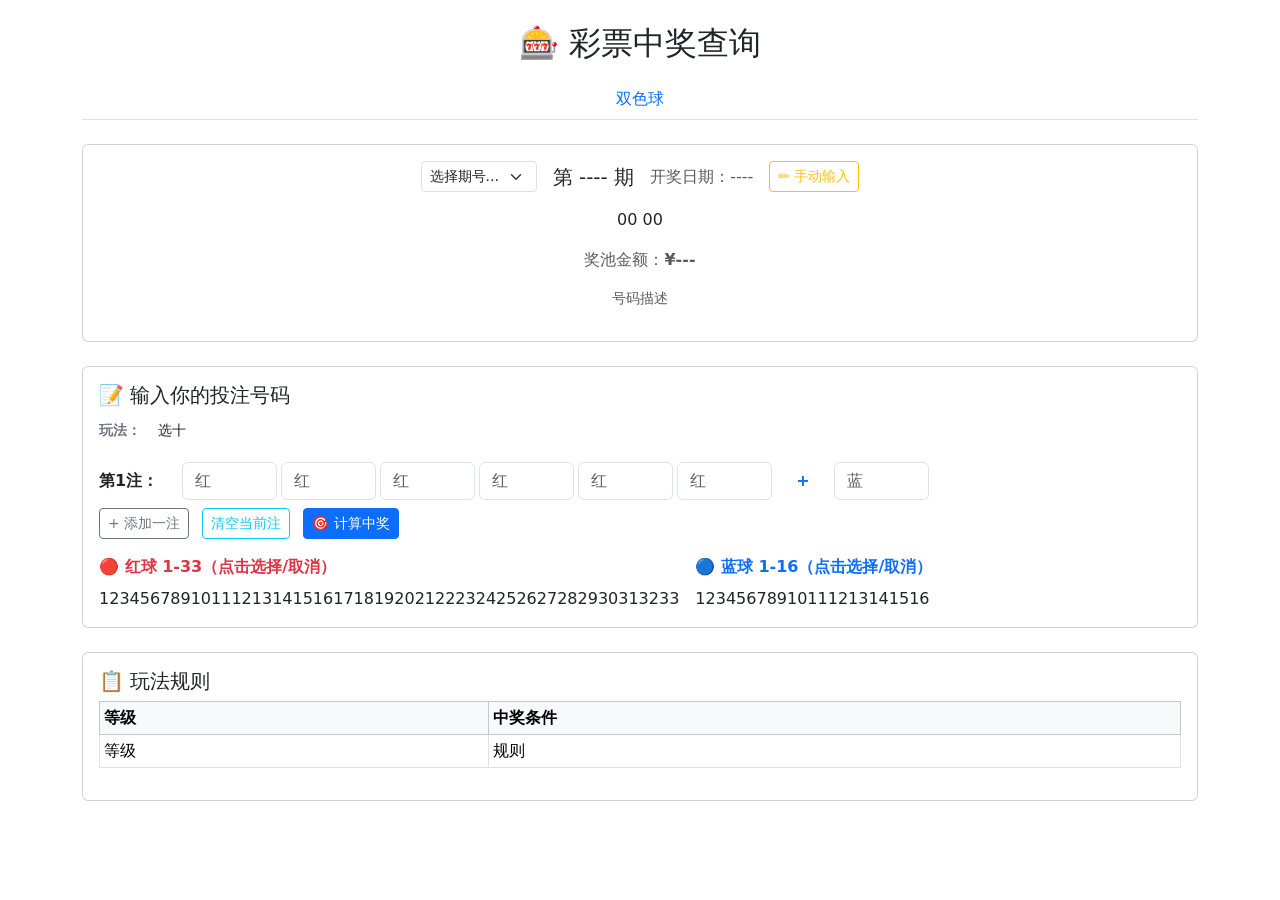
<file: src/main/resources/templates/lottery.html>
<!DOCTYPE html>
<html xmlns:th="http://www.thymeleaf.org" lang="zh-CN">
<head>
    <meta charset="UTF-8">
    <meta name="viewport" content="width=device-width, initial-scale=1.0">
    <title th:text="${currentType.name} + ' - 彩票中奖查询'">彩票中奖查询</title>
    <link href="https://cdn.jsdelivr.net/npm/bootstrap@5.3.3/dist/css/bootstrap.min.css" rel="stylesheet">
    <link rel="stylesheet" th:href="@{/css/lottery.css}">
</head>
<body>

<div class="container py-4">
    <h2 class="text-center mb-3">🎰 彩票中奖查询</h2>

    <!-- ==================== 彩种切换标签 ==================== -->
    <ul class="nav nav-tabs justify-content-center mb-4" id="lotteryTabs">
        <li class="nav-item" th:each="t : ${lotteryTypes}">
            <a class="nav-link" th:classappend="${t == currentType} ? 'active'"
               th:href="${t.pagePath}" th:text="${t.name}">双色球</a>
        </li>
    </ul>

    <!-- ==================== 开奖号码展示区 + 期号选择 ==================== -->
    <div class="card mb-4" id="drawSection">
        <div class="card-body text-center">
            <div class="d-flex justify-content-center align-items-center gap-3 mb-2 flex-wrap">
                <!-- 期号下拉选择 -->
                <select class="form-select form-select-sm" id="periodSelect" style="width:auto;"
                        onchange="onPeriodChange()">
                    <option value="">选择期号...</option>
                    <option th:each="p : ${periods}"
                            th:value="${p}"
                            th:text="${p}"
                            th:selected="${p == drawData.periodNo}">2025001</option>
                </select>
                <h5 class="card-title mb-0">
                    第 <span th:text="${drawData.periodNo}" id="periodNo">----</span> 期
                </h5>
                <span class="text-muted">
                    开奖日期：<span th:text="${drawData.drawDate}" id="drawDate">----</span>
                </span>
                <!-- 手动输入按钮 -->
                <button id="manualBtn" class="btn btn-outline-warning btn-sm" onclick="openManualModal()"
                        title="API 获取失败或数据有误时，可手动输入开奖号码">
                    ✏️ 手动输入
                </button>
                <span id="manualBadge" class="badge bg-warning text-dark" style="display:none;">
                    ⚠ 手动数据
                </span>
            </div>

            <!-- 开奖号码球（统一容器，JS 动态渲染红球+可选蓝球） -->
            <div class="ball-container my-3" id="drawBalls">
                <span class="ball ball-red" th:each="r : ${drawData.redBalls}" th:text="${r}">00</span>
                <span th:if="${drawData.blueBall != null}" class="ball ball-blue"
                      th:text="${drawData.blueBall}">00</span>
            </div>

            <p class="text-muted mt-2">
                奖池金额：<strong th:text="'¥' + ${drawData.poolAmount}" id="poolAmount">¥---</strong>
            </p>
            <p class="text-muted small" th:text="${ballDesc}">号码描述</p>
        </div>
    </div>

    <!-- ==================== 投注输入区 ==================== -->
    <div class="card mb-4">
        <div class="card-body">
            <h5 class="card-title">📝 输入你的投注号码</h5>
            <p class="text-muted small mb-2" th:text="${ballDesc}"></p>

            <!-- 快乐八玩法选择器（仅 KL8 显示，双色球不渲染） -->
            <div th:if="${!playStyles.isEmpty()}" class="play-style-bar mb-3">
                <div class="d-flex align-items-center gap-2 flex-wrap">
                    <span class="fw-bold text-secondary small">玩法：</span>
                    <div class="btn-group btn-group-sm" id="playStyleGroup" role="group">
                        <!-- 注意：Thymeleaf 3.x 不允许在 th:onclick 中使用字符串变量，
                             改为 data-* 属性传数据，原生 onclick 从 this.dataset 读取 -->
                        <button th:each="ps,iterStat : ${playStyles}"
                                type="button"
                                class="btn play-style-btn"
                                th:classappend="${iterStat.last} ? 'active'"
                                th:data-code="${ps.code}"
                                th:data-pick="${ps.pickCount}"
                                th:text="${ps.name}"
                                onclick="switchPlayStyle(this.dataset.code, parseInt(this.dataset.pick))">
                            选十
                        </button>
                    </div>
                </div>
            </div>

            <!-- 投注行容器（首行由 JS 按 ballConfig 动态生成） -->
            <div id="betRows"></div>

            <div class="mt-2">
                <button class="btn btn-outline-secondary btn-sm" onclick="addBetRow()">+ 添加一注</button>
                <button class="btn btn-outline-info btn-sm ms-2" onclick="clearActiveRow()">清空当前注</button>
                <button class="btn btn-primary btn-sm ms-2" onclick="calculatePrize()">🎯 计算中奖</button>
            </div>

            <!-- ==================== 球号点击选择器（JS 动态生成） ==================== -->
            <div class="ball-selector mt-3" id="ballSelectorContainer"></div>
        </div>
    </div>

    <!-- ==================== 中奖结果区 ==================== -->
    <div class="card mb-4" id="resultSection" style="display:none;">
        <div class="card-body">
            <h5 class="card-title">🏆 中奖结果</h5>
            <div id="resultContent"></div>
        </div>
    </div>

    <!-- ==================== 玩法规则 ==================== -->
    <div class="card mb-4">
        <div class="card-body">
            <h5 class="card-title">📋 玩法规则</h5>
            <table class="table table-sm table-bordered">
                <thead class="table-light">
                <tr><th>等级</th><th>中奖条件</th></tr>
                </thead>
                <tbody id="rulesTableBody">
                <tr th:each="entry : ${rules}">
                    <td th:text="${entry.key}">等级</td>
                    <td th:text="${entry.value}">规则</td>
                </tr>
                </tbody>
            </table>
        </div>
    </div>
</div>
<!-- container 结束 -->

<!-- ==================== 手动输入开奖号码弹窗（JS 动态构建输入框） ==================== -->
<div class="modal fade" id="manualModal" tabindex="-1" aria-labelledby="manualModalLabel" aria-hidden="true">
    <div class="modal-dialog modal-dialog-centered">
        <div class="modal-content">
            <div class="modal-header bg-warning bg-opacity-10">
                <h5 class="modal-title" id="manualModalLabel">✏️ 手动输入开奖号码</h5>
                <button type="button" class="btn-close" data-bs-dismiss="modal" aria-label="关闭"></button>
            </div>
            <div class="modal-body">
                <div class="alert alert-info small py-2 mb-3">
                    💡 当 API 获取失败或开奖数据有误时，可在此手动填入正确的开奖号码进行中奖计算
                </div>

                <!-- 期号 & 日期行 -->
                <div class="row g-2 mb-3">
                    <div class="col-6">
                        <label class="form-label small fw-bold mb-1">📅 期号</label>
                        <input type="text" class="form-control form-control-sm" id="manualPeriodNo"
                               placeholder="如 2026202" maxlength="7">
                    </div>
                    <div class="col-6">
                        <label class="form-label small fw-bold mb-1">📅 开奖日期</label>
                        <input type="date" class="form-control form-control-sm" id="manualDrawDate">
                    </div>
                </div>

                <!-- 红球/主号码输入区（JS 动态生成） -->
                <div class="mb-3">
                    <label class="form-label small fw-bold text-danger mb-1" id="manualRedLabel">
                        🔴 红球
                    </label>
                    <div class="d-flex gap-2 flex-wrap align-items-center" id="manualRedInputs">
                        <!-- JS 按 ballConfig.drawnRedCount 动态生成 input -->
                    </div>
                    <div class="form-text small" id="manualRedError" style="display:none;color:#E53E3E;"></div>
                </div>

                <!-- 蓝球输入区（仅双色球显示，快乐八隐藏） -->
                <div class="mb-2" id="manualBlueSection">
                    <label class="form-label small fw-bold text-primary mb-1">
                        🔵 蓝球（1个，范围 1-<span id="manualBlueMax">16</span>）
                    </label>
                    <input type="number" class="form-control form-control-sm manual-blue-inp" id="manualBlueBall"
                           min="1" max="16" placeholder="蓝球" style="width:90px;">
                    <div class="form-text small" id="manualBlueError" style="display:none;color:#E53E3E;"></div>
                </div>
            </div>
            <div class="modal-footer">
                <button type="button" class="btn btn-outline-secondary btn-sm" id="manualClearBtn"
                        onclick="clearManualMode()" style="display:none;">
                    🔄 恢复 API 数据
                </button>
                <button type="button" class="btn btn-secondary btn-sm" data-bs-dismiss="modal">取消</button>
                <button type="button" class="btn btn-warning btn-sm" onclick="submitManualDraw()">
                    ✅ 确认使用
                </button>
            </div>
        </div>
    </div>
</div>

<script th:inline="javascript">
    /*<![CDATA[*/
    let betRowCount = 0;
    let activeRowIndex = 0;
    const currentType = /*[[${currentType.code}]]*/ 'SSQ';

    // 号码配置：由后端策略下发，前端据此动态渲染输入框和选号网格
    const ballConfig = /*[[${ballConfig}]]*/ {
        inputCount: 7, redInputCount: 6, blueInputCount: 1,
        maxRed: 33, maxBlue: 16, drawnRedCount: 6, drawnBlueCount: 1
    };

    // 快乐八专属：所有玩法规则映射表（key=玩法编码，value=规则Map）
    const kl8AllRules = /*[[${kl8AllRules}]]*/ null;
    // 当前选中的快乐八玩法编码（默认选十）
    let currentKl8Style = 'x10';

    /**
     * 切换快乐八玩法：重建投注行、更新规则表、更新选号器提示
     * @param {string} code 玩法编码，如 "x5"
     * @param {number} pickCount 该玩法需选号码个数
     */
    function switchPlayStyle(code, pickCount) {
        if (currentKl8Style === code) return;
        currentKl8Style = code;

        // 更新按钮高亮
        document.querySelectorAll('.play-style-btn').forEach(b => {
            b.classList.toggle('active', b.dataset.code === code);
        });

        // 更新 ballConfig（仅影响输入框数量，号码范围不变）
        ballConfig.inputCount = pickCount;
        ballConfig.redInputCount = pickCount;

        // 更新选号器标签提示
        const label = document.querySelector('#ballSelectorContainer .ball-selector-label');
        if (label) {
            label.textContent = '🟠 号码 1-' + ballConfig.maxRed
                + '（点击选择/取消，选 ' + pickCount + ' 个）';
        }

        // 重建所有投注行
        rebuildAllBetRows();

        // 更新规则表
        if (kl8AllRules && kl8AllRules[code]) {
            updateRulesTable(kl8AllRules[code]);
        }
    }

    /**
     * 重建所有投注行（切换玩法时调用，清空已有投注）
     */
    function rebuildAllBetRows() {
        document.getElementById('betRows').innerHTML = '';
        betRowCount = 0;
        activeRowIndex = 0;
        addBetRow();
    }

    /**
     * 更新页面底部规则表
     * @param {Object} rules 该玩法的规则 Map
     */
    function updateRulesTable(rules) {
        const tbody = document.getElementById('rulesTableBody');
        if (!tbody) return;
        let html = '';
        for (const [level, condition] of Object.entries(rules)) {
            html += '<tr><td>' + level + '</td><td>' + condition + '</td></tr>';
        }
        tbody.innerHTML = html;
    }

    // ==================== 球号选择器（动态构建） ====================
    /**
     * 根据 ballConfig 构建选号网格
     * <p>双色球：33 红球（11 列）+ 16 蓝球（8 列）分两区
     * 快乐八：80 个号码（10 列）单一网格</p>
     */
    function buildBallSelector() {
        const container = document.getElementById('ballSelectorContainer');
        const isKL8 = ballConfig.blueInputCount === 0;

        if (isKL8) {
            // 快乐八：80 个号码，10 列网格，统一颜色
            container.innerHTML = `
                <div class="ball-selector-group" style="max-width:100%;">
                    <div class="ball-selector-label text-warning fw-bold mb-2">
                        🟠 号码 1-${ballConfig.maxRed}（点击选择/取消，选 ${ballConfig.redInputCount} 个）
                    </div>
                    <div class="ball-grid-kl8" id="mainBallGrid"></div>
                </div>`;
            const grid = document.getElementById('mainBallGrid');
            for (let n = 1; n <= ballConfig.maxRed; n++) {
                const ball = document.createElement('span');
                ball.className = 'ball-selector-ball ball-selector-kl8';
                ball.textContent = n;
                ball.dataset.num = n;
                ball.onclick = function() { toggleMainBall(n); };
                grid.appendChild(ball);
            }
        } else {
            // 双色球：红球 33 + 蓝球 16 分两区
            container.innerHTML = `
                <div class="d-flex gap-3 flex-wrap">
                    <div class="ball-selector-group">
                        <div class="ball-selector-label text-danger fw-bold mb-2">
                            🔴 红球 1-${ballConfig.maxRed}（点击选择/取消）
                        </div>
                        <div class="ball-grid" id="redBallGrid"></div>
                    </div>
                    <div class="ball-selector-group">
                        <div class="ball-selector-label text-primary fw-bold mb-2">
                            🔵 蓝球 1-${ballConfig.maxBlue}（点击选择/取消）
                        </div>
                        <div class="ball-grid-blue" id="blueBallGrid"></div>
                    </div>
                </div>`;
            const redGrid = document.getElementById('redBallGrid');
            for (let n = 1; n <= ballConfig.maxRed; n++) {
                const ball = document.createElement('span');
                ball.className = 'ball-selector-ball ball-selector-red';
                ball.textContent = n;
                ball.dataset.num = n;
                ball.onclick = function() { toggleMainBall(n); };
                redGrid.appendChild(ball);
            }
            const blueGrid = document.getElementById('blueBallGrid');
            for (let n = 1; n <= ballConfig.maxBlue; n++) {
                const ball = document.createElement('span');
                ball.className = 'ball-selector-ball ball-selector-blue';
                ball.textContent = n;
                ball.dataset.num = n;
                ball.onclick = function() { toggleBlueBall(n); };
                blueGrid.appendChild(ball);
            }
        }
    }

    /**
     * 点击主号码球（红球/快乐八号码）：在当前活跃行中切换
     * <p>适用于所有号码类型的 toggle 逻辑：已存在则移除，不存在则填入第一个空位</p>
     */
    function toggleMainBall(num) {
        const row = getActiveRow();
        if (!row) return;
        const maxNum = ballConfig.maxRed;
        if (num < 1 || num > maxNum) return;
        const inputs = row.querySelectorAll('.main-ball-input');
        let existingIdx = -1;
        inputs.forEach((inp, idx) => {
            if (parseInt(inp.value) === num) existingIdx = idx;
        });
        if (existingIdx >= 0) {
            inputs[existingIdx].value = '';
            for (let i = existingIdx; i < inputs.length - 1; i++) {
                inputs[i].value = inputs[i + 1].value;
            }
            inputs[inputs.length - 1].value = '';
        } else {
            for (let inp of inputs) {
                if (!inp.value) { inp.value = num; break; }
            }
        }
        syncBallSelector();
    }

    /**
     * 点击蓝球：仅在双色球模式生效，单选切换
     */
    function toggleBlueBall(num) {
        if (ballConfig.blueInputCount === 0) return;
        const row = getActiveRow();
        if (!row) return;
        const blueInput = row.querySelector('.blue-ball-input');
        if (blueInput) {
            blueInput.value = (parseInt(blueInput.value) === num) ? '' : num;
        }
        syncBallSelector();
    }

    /**
     * 同步球号选择器高亮状态
     */
    function syncBallSelector() {
        const row = getActiveRow();
        document.querySelectorAll('.ball-selector-ball').forEach(b => b.classList.remove('selected'));
        if (!row) return;

        // 高亮主号码
        row.querySelectorAll('.main-ball-input').forEach(inp => {
            const v = parseInt(inp.value);
            if (!isNaN(v)) {
                const sel = ballConfig.blueInputCount === 0
                    ? '.ball-selector-kl8' : '.ball-selector-red';
                const ball = document.querySelector(sel + '[data-num="' + v + '"]');
                if (ball) ball.classList.add('selected');
            }
        });
        // 高亮蓝球（仅双色球）
        if (ballConfig.blueInputCount > 0) {
            const blueInp = row.querySelector('.blue-ball-input');
            if (blueInp) {
                const bv = parseInt(blueInp.value);
                if (!isNaN(bv)) {
                    const ball = document.querySelector('.ball-selector-blue[data-num="' + bv + '"]');
                    if (ball) ball.classList.add('selected');
                }
            }
        }
    }

    // ==================== 投注行管理 ====================
    function getActiveRow() {
        let row = document.querySelector('.bet-row[data-row="' + activeRowIndex + '"]');
        if (!row) {
            const rows = document.querySelectorAll('.bet-row');
            if (rows.length > 0) { row = rows[0]; activeRowIndex = 0; }
        }
        return row;
    }

    function setActiveRow(idx) {
        activeRowIndex = idx;
        syncBallSelector();
        document.querySelectorAll('.bet-row').forEach(r => r.classList.remove('bet-row-active'));
        const row = document.querySelector('.bet-row[data-row="' + idx + '"]');
        if (row) row.classList.add('bet-row-active');
    }

    function clearActiveRow() {
        const row = getActiveRow();
        if (!row) return;
        row.querySelectorAll('input').forEach(inp => inp.value = '');
        syncBallSelector();
    }

    /**
     * 按 ballConfig 构建单行投注 HTML
     * @param {number} idx 行序号
     * @returns {string} 行 HTML
     */
    function buildBetRowHTML(idx) {
        const betNo = idx + 1;
        const hasBlue = ballConfig.blueInputCount > 0;
        const maxRed = ballConfig.maxRed;
        const maxBlue = ballConfig.maxBlue;

        // 主号码输入框
        let redInputsHTML = '';
        for (let i = 0; i < ballConfig.redInputCount; i++) {
            redInputsHTML += `<input type="number" class="form-control main-ball-input" min="1" max="${maxRed}"
                placeholder="${hasBlue ? '红' : '号'}"
                onfocus="setActiveRow(${idx})" oninput="syncBallSelector()">`;
        }

        // 蓝球区（仅双色球）
        let blueHTML = '';
        if (hasBlue) {
            blueHTML = `
                <div class="col-auto"><span class="text-primary fw-bold">+</span></div>
                <div class="col-auto">
                    <input type="number" class="form-control blue-ball-input" min="1" max="${maxBlue}"
                        placeholder="蓝" onfocus="setActiveRow(${idx})" oninput="syncBallSelector()">
                </div>`;
        }

        // 删除按钮（首行保留，其余可删）
        const delBtn = idx === 0 ? '' : `
            <div class="col-auto">
                <button class="btn btn-outline-danger btn-sm"
                    onclick="this.closest('.bet-row').remove();updateRowNumbers();syncBallSelector();">✕</button>
            </div>`;

        return `
            <div class="bet-row row align-items-center mb-2" data-row="${idx}">
                <div class="col-auto"><strong>第${betNo}注：</strong></div>
                <div class="col-auto red-inputs d-flex gap-1">${redInputsHTML}</div>
                ${blueHTML}
                ${delBtn}
            </div>`;
    }

    function addBetRow() {
        const rows = document.querySelectorAll('.bet-row');
        const idx = rows.length;
        const row = document.createElement('div');
        row.innerHTML = buildBetRowHTML(idx);
        document.getElementById('betRows').appendChild(row.firstElementChild);
        betRowCount = idx + 1;
        setActiveRow(idx);
    }

    function updateRowNumbers() {
        const rows = document.querySelectorAll('.bet-row');
        rows.forEach((row, i) => {
            row.querySelector('strong').textContent = '第' + (i + 1) + '注：';
            row.dataset.row = i;
            row.querySelectorAll('input').forEach(inp => {
                inp.setAttribute('onfocus', 'setActiveRow(' + i + ')');
            });
        });
        betRowCount = rows.length;
        if (activeRowIndex >= betRowCount) activeRowIndex = Math.max(0, betRowCount - 1);
    }

    function collectBets() {
        const rows = document.querySelectorAll('.bet-row');
        const bets = [];
        const hasBlue = ballConfig.blueInputCount > 0;
        rows.forEach(row => {
            const bet = [];
            const redInputs = row.querySelectorAll('.main-ball-input');
            const redSet = new Set();

            redInputs.forEach(inp => {
                const v = parseInt(inp.value);
                if (!isNaN(v)) {
                    // 校验号码范围
                    if (v < 1 || v > maxRed) {
                        throw new Error('第' + (rowIdx + 1) + '注号码 ' + v
                            + ' 超出范围 1-' + maxRed);
                    }
                    // 校验号码不重复
                    if (redSet.has(v)) {
                        throw new Error('第' + (rowIdx + 1) + '注号码 ' + v + ' 重复');
                    }
                    redSet.add(v);
                    bet.push(v);
                }
            });

            if (hasBlue) {
                const blueInp = row.querySelector('.blue-ball-input');
                if (blueInp) {
                    const bv = parseInt(blueInp.value);
                    if (!isNaN(bv)) {
                        if (bv < 1 || bv > ballConfig.maxBlue) {
                            throw new Error('第' + (rowIdx + 1) + '注蓝球 ' + bv
                                + ' 超出范围 1-' + ballConfig.maxBlue);
                        }
                        bet.push(bv);
                    }
                }
            }
            if (bet.length > 0) bets.push(bet);
        });
        return bets;
    }

    // ==================== 期号切换 ====================
    function onPeriodChange() {
        if (manualMode) { clearManualModeSilent(); }
        const periodNo = document.getElementById('periodSelect').value;
        if (!periodNo) return;

        fetch('/api/lottery/draw?type=' + currentType + '&periodNo=' + periodNo)
            .then(res => res.json())
            .then(json => {
                if (json.code !== 0) { alert('获取开奖数据失败'); return; }
                const data = json.data;
                document.getElementById('periodNo').textContent = data.periodNo;
                document.getElementById('drawDate').textContent = data.drawDate;
                document.getElementById('poolAmount').textContent = '¥' + (data.poolAmount || '---');
                // 渲染全部号码球（红球 + 可选蓝球）
                const ballsContainer = document.getElementById('drawBalls');
                ballsContainer.innerHTML = '';
                (data.redBalls || []).forEach(r => {
                    const span = document.createElement('span');
                    span.className = 'ball ball-red';
                    span.textContent = r;
                    ballsContainer.appendChild(span);
                });
                if (data.blueBall != null) {
                    const blueSpan = document.createElement('span');
                    blueSpan.className = 'ball ball-blue';
                    blueSpan.textContent = data.blueBall;
                    ballsContainer.appendChild(blueSpan);
                }
                document.getElementById('periodSelect').value = periodNo;
            })
            .catch(err => alert('请求失败: ' + err.message));
    }

    // ==================== 中奖计算 ====================
    function calculatePrize() {
        const bets = collectBets();
        if (bets.length === 0) { alert('请至少输入一注有效的投注号码！'); return; }

        const periodNo = document.getElementById('periodSelect').value
                      || document.getElementById('periodNo').textContent.trim();

        const betInput = {
            lotteryType: currentType,
            periodNo: periodNo,
            bets: bets
        };

        // 快乐八：提交当前选中的玩法编码
        if (currentType === 'KL8') {
            betInput.kl8PlayStyle = currentKl8Style;
        }

        if (manualMode && manualDrawData) {
            betInput.manualPeriodNo = manualDrawData.periodNo;
            betInput.manualDrawDate = manualDrawData.drawDate;
            betInput.manualRedBalls = manualDrawData.redBalls;
            betInput.manualBlueBall = manualDrawData.blueBall;
        }

        fetch('/api/lottery/check', {
            method: 'POST',
            headers: { 'Content-Type': 'application/json' },
            body: JSON.stringify(betInput)
        })
            .then(res => res.json())
            .then(json => {
                const section = document.getElementById('resultSection');
                const content = document.getElementById('resultContent');
                section.style.display = 'block';

                if (json.code !== 0) {
                    content.innerHTML = '<div class="alert alert-danger">' + json.msg + '</div>';
                    return;
                }

                const results = json.data;
                const hasBlue = ballConfig.blueInputCount > 0;
                let html = '';
                results.forEach(r => {
                    const wonClass = r.won ? 'border-success bg-success bg-opacity-10' : '';
                    const matchLabel = hasBlue
                        ? '红球命中 <span class="text-danger fw-bold">' + r.redMatchCount + '</span> 个'
                        : '命中 <span class="text-danger fw-bold">' + r.redMatchCount + '</span> 个号码';

                    html += `
                <div class="result-item card mb-2 ${wonClass}">
                    <div class="card-body py-2">
                        <strong>第${r.betIndex}注：</strong>
                        ${matchLabel}
                        ${hasBlue ? (r.blueMatch ? ' | 蓝球命中 ✅' : ' | 蓝球未命中 ❌') : ''}
                        <br>
                        <span class="fw-bold ${r.won ? 'text-success' : 'text-secondary'}">
                            ${r.description}
                        </span>
                        ${r.won ? '<span class="badge bg-warning text-dark ms-2">' + r.prizeAmount + '</span>' : ''}
                    </div>
                </div>`;
                });
                content.innerHTML = html;
                section.scrollIntoView({ behavior: 'smooth' });
            })
            .catch(err => { alert('请求失败: ' + err.message); });
    }

    // ==================== 手动输入开奖号码 ====================
    let manualMode = false;
    let manualDrawData = null;

    /**
     * 动态构建手动输入弹窗的号码输入框
     */
    function buildManualInputs() {
        const container = document.getElementById('manualRedInputs');
        container.innerHTML = '';
        const maxRed = ballConfig.maxRed;
        for (let i = 0; i < ballConfig.drawnRedCount; i++) {
            const inp = document.createElement('input');
            inp.type = 'number';
            inp.className = 'form-control form-control-sm manual-red-inp';
            inp.min = 1;
            inp.max = maxRed;
            inp.placeholder = '号' + (i + 1);
            container.appendChild(inp);
        }
        // 快乐八隐藏蓝球区
        const blueSection = document.getElementById('manualBlueSection');
        blueSection.style.display = ballConfig.blueInputCount > 0 ? '' : 'none';
        // 更新标签
        const label = document.getElementById('manualRedLabel');
        if (ballConfig.blueInputCount === 0) {
            label.textContent = '🟠 开奖号码（' + ballConfig.drawnRedCount + '个，范围 1-' + maxRed + '，不可重复）';
            label.className = 'form-label small fw-bold text-warning mb-1';
        } else {
            label.textContent = '🔴 红球（' + ballConfig.drawnRedCount + '个，范围 1-' + maxRed + '，不可重复）';
            label.className = 'form-label small fw-bold text-danger mb-1';
        }
    }

    function openManualModal() {
        buildManualInputs(); // 每次打开重建输入框（确保与当前彩种匹配）

        document.getElementById('manualPeriodNo').value = document.getElementById('periodNo').textContent.trim();
        document.getElementById('manualDrawDate').value = document.getElementById('drawDate').textContent.trim();

        if (manualMode && manualDrawData) {
            const redInputs = document.querySelectorAll('#manualRedInputs .manual-red-inp');
            redInputs.forEach((inp, i) => {
                inp.value = (manualDrawData.redBalls && i < manualDrawData.redBalls.length)
                    ? manualDrawData.redBalls[i] : '';
            });
            if (ballConfig.blueInputCount > 0) {
                document.getElementById('manualBlueBall').value = manualDrawData.blueBall || '';
            }
            document.getElementById('manualClearBtn').style.display = '';
        } else {
            const currentReds = document.querySelectorAll('#drawBalls .ball-red');
            const redInputs = document.querySelectorAll('#manualRedInputs .manual-red-inp');
            redInputs.forEach((inp, i) => {
                inp.value = currentReds[i] ? currentReds[i].textContent.trim() : '';
            });
            if (ballConfig.blueInputCount > 0) {
                const currentBlue = document.querySelector('#drawBalls .ball-blue');
                document.getElementById('manualBlueBall').value = currentBlue ? currentBlue.textContent.trim() : '';
            }
            document.getElementById('manualClearBtn').style.display = 'none';
        }

        document.getElementById('manualRedError').style.display = 'none';
        document.getElementById('manualBlueError').style.display = 'none';

        const modal = new bootstrap.Modal(document.getElementById('manualModal'));
        modal.show();
    }

    function submitManualDraw() {
        const maxRed = ballConfig.maxRed;
        const drawnRedCount = ballConfig.drawnRedCount;
        const hasBlue = ballConfig.blueInputCount > 0;

        // 校验主号码
        const redInputs = document.querySelectorAll('#manualRedInputs .manual-red-inp');
        const redBalls = [];
        const redSet = new Set();
        let redError = '';
        redInputs.forEach((inp, i) => {
            const v = parseInt(inp.value);
            if (isNaN(v) || v < 1 || v > maxRed) {
                redError = '号码 ' + (i + 1) + ' 无效，请输入 1-' + maxRed + ' 之间的数字';
                return;
            }
            if (redSet.has(v)) {
                redError = '号码 ' + v + ' 重复，请确保 ' + drawnRedCount + ' 个号码各不相同';
                return;
            }
            redSet.add(v);
            redBalls.push(v);
        });
        if (redError || redBalls.length !== drawnRedCount) {
            const errEl = document.getElementById('manualRedError');
            errEl.textContent = redError || '请完整填入 ' + drawnRedCount + ' 个不重复的号码';
            errEl.style.display = '';
            return;
        }
        document.getElementById('manualRedError').style.display = 'none';

        // 校验蓝球（仅双色球）
        let blueBall = null;
        if (hasBlue) {
            blueBall = parseInt(document.getElementById('manualBlueBall').value);
            if (isNaN(blueBall) || blueBall < 1 || blueBall > ballConfig.maxBlue) {
                const errEl = document.getElementById('manualBlueError');
                errEl.textContent = '请输入 1-' + ballConfig.maxBlue + ' 之间的蓝球号码';
                errEl.style.display = '';
                return;
            }
            document.getElementById('manualBlueError').style.display = 'none';
        }

        const periodNo = document.getElementById('manualPeriodNo').value.trim();
        const drawDate = document.getElementById('manualDrawDate').value;

        redBalls.sort((a, b) => a - b);
        manualDrawData = {
            periodNo: periodNo,
            drawDate: drawDate,
            redBalls: redBalls,
            blueBall: blueBall
        };

        manualMode = true;
        applyManualDrawToUI();

        const modal = bootstrap.Modal.getInstance(document.getElementById('manualModal'));
        modal.hide();
    }

    function applyManualDrawToUI() {
        if (!manualDrawData) return;
        document.getElementById('periodNo').textContent = manualDrawData.periodNo || '----';
        document.getElementById('drawDate').textContent = manualDrawData.drawDate || '----';

        const ballsContainer = document.getElementById('drawBalls');
        ballsContainer.innerHTML = '';
        (manualDrawData.redBalls || []).forEach(r => {
            const span = document.createElement('span');
            span.className = 'ball ball-red';
            span.textContent = r;
            ballsContainer.appendChild(span);
        });
        if (manualDrawData.blueBall != null) {
            const blueSpan = document.createElement('span');
            blueSpan.className = 'ball ball-blue';
            blueSpan.textContent = manualDrawData.blueBall;
            ballsContainer.appendChild(blueSpan);
        }

        document.getElementById('manualBadge').style.display = '';
        document.getElementById('manualBtn').textContent = '✏️ 修改号码';
        document.getElementById('manualBtn').className = 'btn btn-warning btn-sm';
        document.getElementById('drawSection').classList.add('manual-mode-active');
    }

    function clearManualMode() {
        manualMode = false;
        manualDrawData = null;
        document.getElementById('manualBadge').style.display = 'none';
        document.getElementById('manualBtn').textContent = '✏️ 手动输入';
        document.getElementById('manualBtn').className = 'btn btn-outline-warning btn-sm';
        document.getElementById('drawSection').classList.remove('manual-mode-active');
        const periodSelect = document.getElementById('periodSelect');
        if (periodSelect.value) { onPeriodChange(); } else { location.reload(); }
        const modal = bootstrap.Modal.getInstance(document.getElementById('manualModal'));
        if (modal) modal.hide();
    }

    function clearManualModeSilent() {
        manualMode = false;
        manualDrawData = null;
        document.getElementById('manualBadge').style.display = 'none';
        document.getElementById('manualBtn').textContent = '✏️ 手动输入';
        document.getElementById('manualBtn').className = 'btn btn-outline-warning btn-sm';
        document.getElementById('drawSection').classList.remove('manual-mode-active');
    }

    // ==================== 页面初始化 ====================
    buildBallSelector();
    addBetRow(); // 动态创建首行投注
    setActiveRow(0);
    /*]]>*/
</script>

<script src="https://cdn.jsdelivr.net/npm/bootstrap@5.3.3/dist/js/bootstrap.bundle.min.js"></script>
</body>
</html>
</file>
